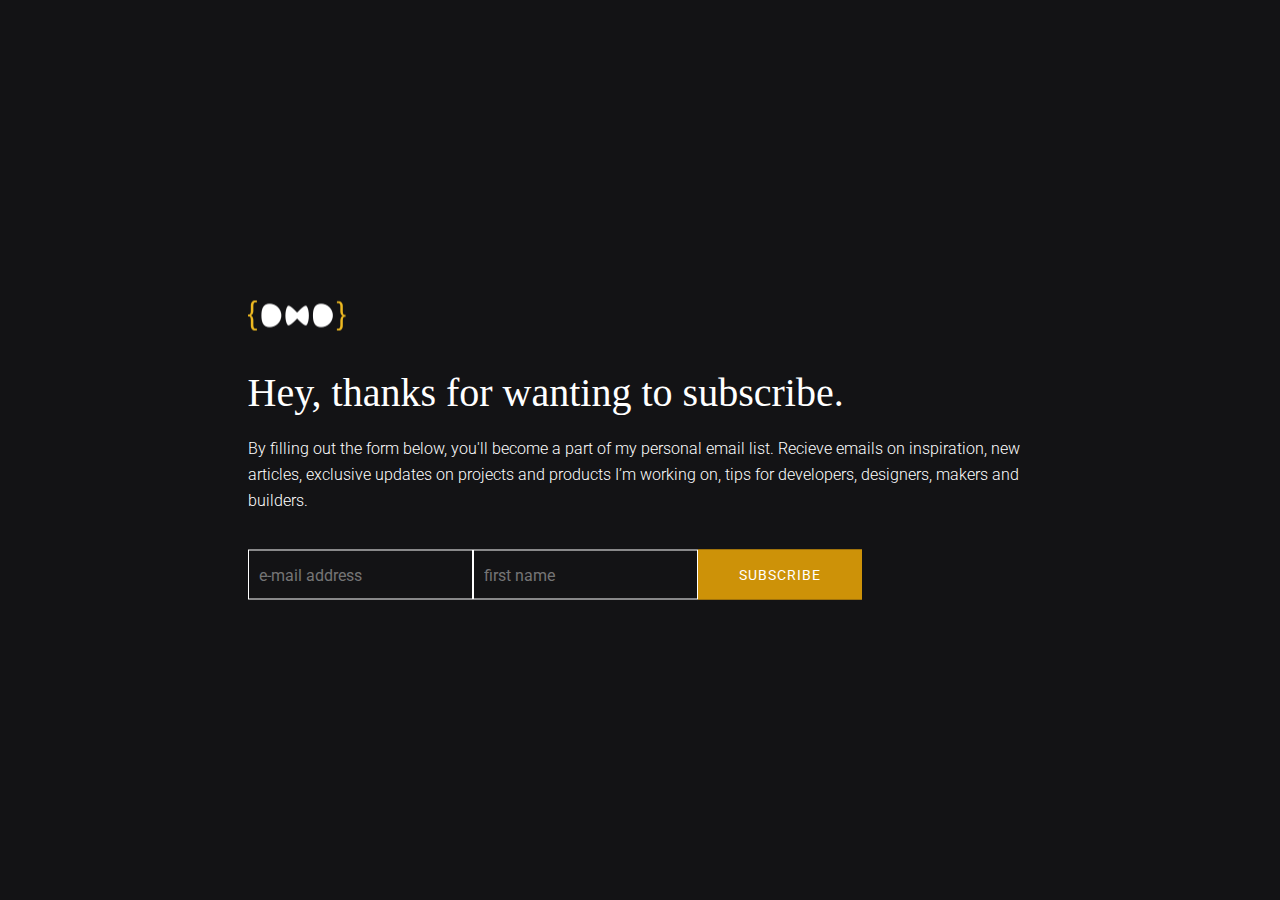
<file: subscribe.html>
<!DOCTYPE html>
<html lang="en-US" prefix="og: http://ogp.me/ns#" xmlns:og="http://opengraphprotocol.org/schema/" xmlns:fb="http://www.facebook.com/2008/fbml" itemscope itemtype="http://schema.org/Article">
    <head>
        <title>Subscribe - Denzil Doyle</title>

        <meta http-equiv="Content-Type" content="text/html; charset=UTF-8"/>  
        <meta http-equiv="X-UA-Compatible" content="IE=edge,chrome=1">

        <link rel="author" href="https://plus.google.com/u/0/+DenzilDoyle/posts"/>
        <meta name="description" content=""/>
        <meta name="keywords" content="Denzil Doyle, Trinidad, TnT, Web, Website, Mobile, CSS, HTML, PHP, Ionic, Angular, Sketch, UI, UX, Design, SASS, Frontend, SEO, Software, App, Application, Developer, wordpress"/>
        <meta name="viewport" content="width=device-width, initial-scale=1.0, maximum-scale=1.0, user-scalable=no, minimal-ui">

        <!-- Chrome, Firefox OS and Opera -->
        <meta name="theme-color" content="#222222">
        <!-- Windows Phone -->
        <meta name="msapplication-navbutton-color" content="#222222">
        <!-- iOS Safari -->
        <meta name="apple-mobile-web-app-status-bar-style" content="#222222">

        <meta name="og:title" content="">
        <meta name="og:image" content="">
        <meta name="og:type" content="website">
        <meta name="og:url" content="">
        <meta name="og:site_name" content="denzildoyle">
        <meta name="og:description" content="">
        <meta name="fb:app_id" content="">

        <!-- CSS Files comes here -->
        <link rel="stylesheet" href="css/styles.css" rel="stylesheet" media="screen">

        <meta name="robots" content="index, follow" />
        <meta name="googlebot" content="index, follow" />  
        <meta name="bingbot" content="index, follow" />
        <meta name="yahoo-verticalcrawler" content="index, follow" />
        <meta name="yahoo! slurp" content="index, follow" />
        <meta name="msnbot" content="index, follow" />
        <meta name="scooter" content="index, follow" />
        <meta name="boitho.com-dc" content="index, follow" />
        <meta name="sohu-search" content="index, follow" />

        <!-- Google Analytics -->
        <script>
            (function(i,s,o,g,r,a,m){i['GoogleAnalyticsObject']=r;i[r]=i[r]||function(){
            (i[r].q=i[r].q||[]).push(arguments)},i[r].l=1*new Date();a=s.createElement(o),
            m=s.getElementsByTagName(o)[0];a.async=1;a.src=g;m.parentNode.insertBefore(a,m)
            })(window,document,'script','https://www.google-analytics.com/analytics.js','ga');

            ga('create', 'UA-38539184-5', 'auto');
            ga('send', 'pageview');
        </script>
        <!-- End Google Analytics -->
    </head>

    <body>
        <div id="subscribe">
            <div class="vertical-center">
                <div class="grid-container">
                    <form class="col-6" action="//denzildoyle.us10.list-manage.com/subscribe/post?u=e0400665d26ade2c30eb26cf7&amp;id=8da2d4f3ab" method="post" id="mc-embedded-subscribe-form" name="mc-embedded-subscribe-form" target="_blank">
                        <a href="http://www.denzildoyle.me/"><img class="logo" src="images/logo.png"></a>
                        <h2>Hey, thanks for wanting to subscribe.</h2>
                        <p>By filling out the form below, you'll become a part of my personal email list. 
                        <!-- Recieve an email from me every other Sunday night just in time to motivated and inspired for Monday.  -->
                        Recieve emails on inspiration, new articles, exclusive updates on projects and products I’m working on, tips for developers, designers, makers and builders.</p>
                        <div class="mc-field-group">
                            <input type="email" value="" placeholder="e-mail address" name="EMAIL" class="required email" id="mce-EMAIL" required>
                        </div>
                        <div class="mc-field-group">
                            <input type="text" value="" placeholder="first name" name="FNAME" class="" id="mce-FNAME"required>
                        </div>
                        <input type="text" name="b_e0400665d26ade2c30eb26cf7_8da2d4f3ab" tabindex="-1" value="" hidden>
                        <input type="submit" value="Subscribe" name="subscribe" id="mc-embedded-subscribe" class="button">
                    </form>
                </div>
            </div>
        </div>
    </body>
</html>
</file>
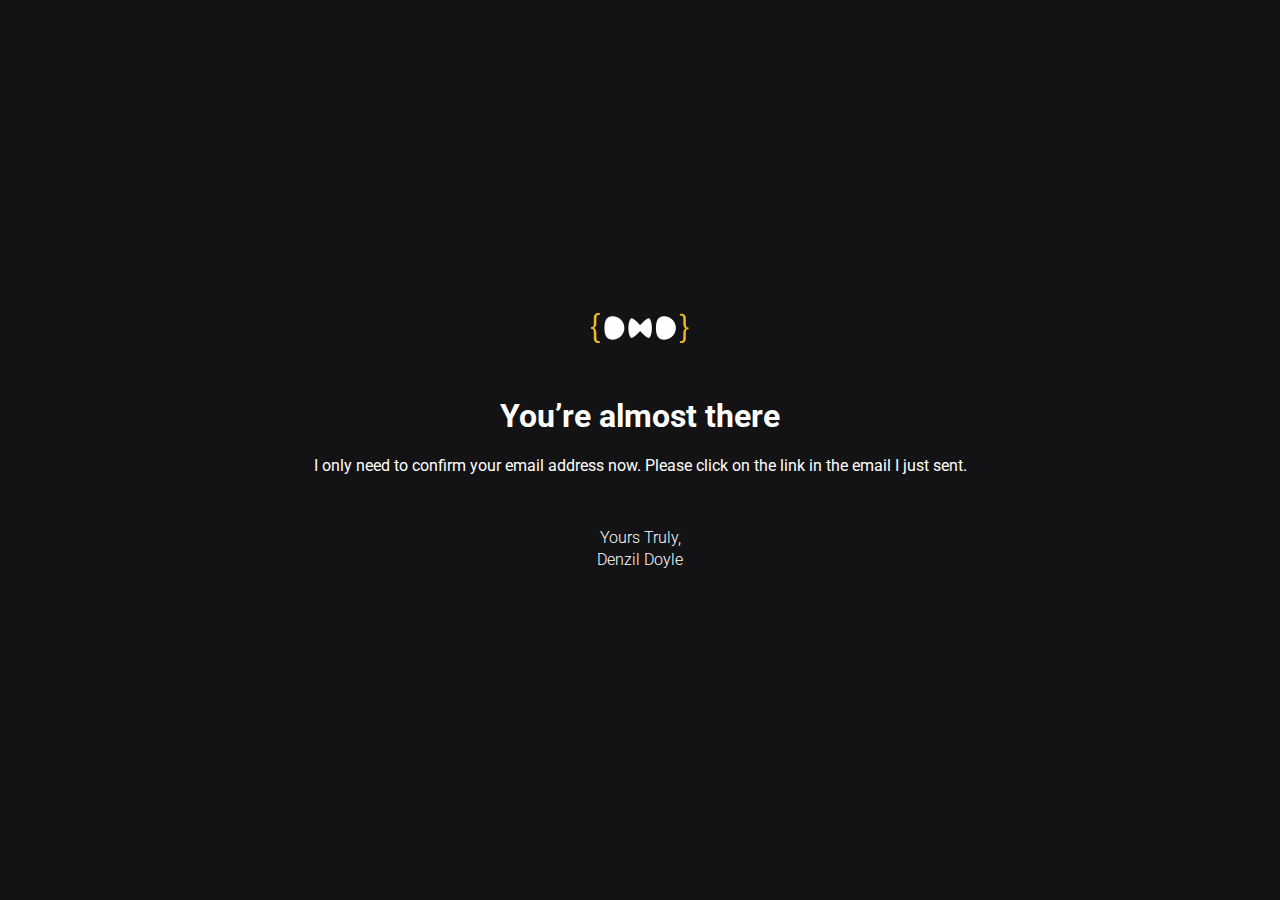
<file: thankyou.html>
<!DOCTYPE html>
<html lang="en-US" prefix="og: http://ogp.me/ns#" xmlns:og="http://opengraphprotocol.org/schema/" xmlns:fb="http://www.facebook.com/2008/fbml" itemscope itemtype="http://schema.org/Article">
    <head>
        <title>Thank You - Denzil Doyle</title>

        <meta http-equiv="Content-Type" content="text/html; charset=UTF-8"/>  
        <meta http-equiv="X-UA-Compatible" content="IE=edge,chrome=1">

        <link rel="author" href="https://plus.google.com/u/0/+DenzilDoyle/posts"/>
        <meta name="description" content="Honest Frontend Developer and UI Designer"/>
        <meta name="keywords" content="Denzil Doyle, Trinidad, TnT, Web, Website, Mobile, CSS, HTML, PHP, Ionic, Angular, Sketch, UI, UX, Design, SASS, Frontend, SEO, Software, App, Application, Developer, wordpress"/>
        <meta name="viewport" content="width=device-width, initial-scale=1.0, maximum-scale=1.0, user-scalable=no, minimal-ui">

        <!-- Chrome, Firefox OS and Opera -->
        <meta name="theme-color" content="#222222">
        <!-- Windows Phone -->
        <meta name="msapplication-navbutton-color" content="#222222">
        <!-- iOS Safari -->
        <meta name="apple-mobile-web-app-status-bar-style" content="#222222">

        <meta name="og:title" content="">
        <meta name="og:image" content="">
        <meta name="og:type" content="website">
        <meta name="og:url" content="">
        <meta name="og:site_name" content="denzildoyle">
        <meta name="og:description" content="">
        <meta name="fb:app_id" content="">

        <!-- CSS Files comes here -->
        <link rel="stylesheet" href="css/styles.css" rel="stylesheet" media="screen">

        <meta name="robots" content="index, follow" />
        <meta name="googlebot" content="index, follow" />  
        <meta name="bingbot" content="index, follow" />
        <meta name="yahoo-verticalcrawler" content="index, follow" />
        <meta name="yahoo! slurp" content="index, follow" />
        <meta name="msnbot" content="index, follow" />
        <meta name="scooter" content="index, follow" />
        <meta name="boitho.com-dc" content="index, follow" />
        <meta name="sohu-search" content="index, follow" />

        <!-- Google Analytics -->
        <script>
        </script>
        <!-- End Google Analytics -->
    </head>

    <body>
        <div id="thankyou">
            <div class="vertical-center">
                <div class="grid-container">
                    <a href="http://www.denzildoyle.me/"><img class="logo" src="images/logo.png"></a>
                    <h1>You’re almost there</h1>
                    <p>I only need to confirm your email address now. Please click on the link in the email I just sent.</p>
                    <p class="sig">Yours Truly, <br>Denzil Doyle</p>
                </div>    
            </div>
        </div>
    </body>
</html>
</file>
<file: css/styles.css>
﻿@import"https://fonts.googleapis.com/css2?family=DM+Serif+Display:ital@0;1&display=swap";@import"https://fonts.googleapis.com/css?family=Roboto:100,100i,300,300i,400,400i,500,500i,700,700i,900,900i";@import"https://fonts.googleapis.com/css?family=Open+Sans:800";/*!
 *  Font Awesome 4.7.0 by @davegandy - http://fontawesome.io - @fontawesome
 *  License - http://fontawesome.io/license (Font: SIL OFL 1.1, CSS: MIT License)
 */@font-face{font-family:"FontAwesome";src:url("../fonts/fontawesome-webfont.eot?v=4.7.0");src:url("../fonts/fontawesome-webfont.eot?#iefix&v=4.7.0") format("embedded-opentype"),url("../fonts/fontawesome-webfont.woff2?v=4.7.0") format("woff2"),url("../fonts/fontawesome-webfont.woff?v=4.7.0") format("woff"),url("../fonts/fontawesome-webfont.ttf?v=4.7.0") format("truetype"),url("../fonts/fontawesome-webfont.svg?v=4.7.0#fontawesomeregular") format("svg");font-weight:normal;font-style:normal}.fa{display:inline-block;font:normal normal normal 14px/1 FontAwesome;font-size:inherit;text-rendering:auto;-webkit-font-smoothing:antialiased;-moz-osx-font-smoothing:grayscale}.fa-lg{font-size:cal(4em/3);line-height:cal(3em/4);vertical-align:-15%}.fa-2x{font-size:2em}.fa-3x{font-size:3em}.fa-4x{font-size:4em}.fa-5x{font-size:5em}.fa-fw{width:cal(18em/14);text-align:center}.fa-ul{padding-left:0;margin-left:cal(30em/14);list-style-type:none}.fa-ul>li{position:relative}.fa-li{position:absolute;left:-cal(30em/14);width:cal(30em/14);top:cal(2em/14);text-align:center}.fa-li.fa-lg{left:-cal(30em/14)cal(4em/14)}.fa-border{padding:.2em .25em .15em;border:solid .08em #eee;border-radius:.1em}.fa-pull-left{float:left}.fa-pull-right{float:right}.fa.fa-pull-left{margin-right:.3em}.fa.fa-pull-right{margin-left:.3em}.pull-right{float:right}.pull-left{float:left}.fa.pull-left{margin-right:.3em}.fa.pull-right{margin-left:.3em}.fa-spin{-webkit-animation:fa-spin 2s infinite linear;animation:fa-spin 2s infinite linear}.fa-pulse{-webkit-animation:fa-spin 1s infinite steps(8);animation:fa-spin 1s infinite steps(8)}@-webkit-keyframes fa-spin{0%{-webkit-transform:rotate(0deg);transform:rotate(0deg)}100%{-webkit-transform:rotate(359deg);transform:rotate(359deg)}}@keyframes fa-spin{0%{-webkit-transform:rotate(0deg);transform:rotate(0deg)}100%{-webkit-transform:rotate(359deg);transform:rotate(359deg)}}.fa-rotate-90{-ms-filter:"progid:DXImageTransform.Microsoft.BasicImage(rotation=1)";-webkit-transform:rotate(90deg);-ms-transform:rotate(90deg);transform:rotate(90deg)}.fa-rotate-180{-ms-filter:"progid:DXImageTransform.Microsoft.BasicImage(rotation=2)";-webkit-transform:rotate(180deg);-ms-transform:rotate(180deg);transform:rotate(180deg)}.fa-rotate-270{-ms-filter:"progid:DXImageTransform.Microsoft.BasicImage(rotation=3)";-webkit-transform:rotate(270deg);-ms-transform:rotate(270deg);transform:rotate(270deg)}.fa-flip-horizontal{-ms-filter:"progid:DXImageTransform.Microsoft.BasicImage(rotation=0, mirror=1)";-webkit-transform:scale(-1, 1);-ms-transform:scale(-1, 1);transform:scale(-1, 1)}.fa-flip-vertical{-ms-filter:"progid:DXImageTransform.Microsoft.BasicImage(rotation=2, mirror=1)";-webkit-transform:scale(1, -1);-ms-transform:scale(1, -1);transform:scale(1, -1)}:root .fa-rotate-90,:root .fa-rotate-180,:root .fa-rotate-270,:root .fa-flip-horizontal,:root .fa-flip-vertical{filter:none}.fa-stack{position:relative;display:inline-block;width:2em;height:2em;line-height:2em;vertical-align:middle}.fa-stack-1x,.fa-stack-2x{position:absolute;left:0;width:100%;text-align:center}.fa-stack-1x{line-height:inherit}.fa-stack-2x{font-size:2em}.fa-inverse{color:#fff}.fa-glass:before{content:""}.fa-music:before{content:""}.fa-search:before{content:""}.fa-envelope-o:before{content:""}.fa-heart:before{content:""}.fa-star:before{content:""}.fa-star-o:before{content:""}.fa-user:before{content:""}.fa-film:before{content:""}.fa-th-large:before{content:""}.fa-th:before{content:""}.fa-th-list:before{content:""}.fa-check:before{content:""}.fa-remove:before,.fa-close:before,.fa-times:before{content:""}.fa-search-plus:before{content:""}.fa-search-minus:before{content:""}.fa-power-off:before{content:""}.fa-signal:before{content:""}.fa-gear:before,.fa-cog:before{content:""}.fa-trash-o:before{content:""}.fa-home:before{content:""}.fa-file-o:before{content:""}.fa-clock-o:before{content:""}.fa-road:before{content:""}.fa-download:before{content:""}.fa-arrow-circle-o-down:before{content:""}.fa-arrow-circle-o-up:before{content:""}.fa-inbox:before{content:""}.fa-play-circle-o:before{content:""}.fa-rotate-right:before,.fa-repeat:before{content:""}.fa-refresh:before{content:""}.fa-list-alt:before{content:""}.fa-lock:before{content:""}.fa-flag:before{content:""}.fa-headphones:before{content:""}.fa-volume-off:before{content:""}.fa-volume-down:before{content:""}.fa-volume-up:before{content:""}.fa-qrcode:before{content:""}.fa-barcode:before{content:""}.fa-tag:before{content:""}.fa-tags:before{content:""}.fa-book:before{content:""}.fa-bookmark:before{content:""}.fa-print:before{content:""}.fa-camera:before{content:""}.fa-font:before{content:""}.fa-bold:before{content:""}.fa-italic:before{content:""}.fa-text-height:before{content:""}.fa-text-width:before{content:""}.fa-align-left:before{content:""}.fa-align-center:before{content:""}.fa-align-right:before{content:""}.fa-align-justify:before{content:""}.fa-list:before{content:""}.fa-dedent:before,.fa-outdent:before{content:""}.fa-indent:before{content:""}.fa-video-camera:before{content:""}.fa-photo:before,.fa-image:before,.fa-picture-o:before{content:""}.fa-pencil:before{content:""}.fa-map-marker:before{content:""}.fa-adjust:before{content:""}.fa-tint:before{content:""}.fa-edit:before,.fa-pencil-square-o:before{content:""}.fa-share-square-o:before{content:""}.fa-check-square-o:before{content:""}.fa-arrows:before{content:""}.fa-step-backward:before{content:""}.fa-fast-backward:before{content:""}.fa-backward:before{content:""}.fa-play:before{content:""}.fa-pause:before{content:""}.fa-stop:before{content:""}.fa-forward:before{content:""}.fa-fast-forward:before{content:""}.fa-step-forward:before{content:""}.fa-eject:before{content:""}.fa-chevron-left:before{content:""}.fa-chevron-right:before{content:""}.fa-plus-circle:before{content:""}.fa-minus-circle:before{content:""}.fa-times-circle:before{content:""}.fa-check-circle:before{content:""}.fa-question-circle:before{content:""}.fa-info-circle:before{content:""}.fa-crosshairs:before{content:""}.fa-times-circle-o:before{content:""}.fa-check-circle-o:before{content:""}.fa-ban:before{content:""}.fa-arrow-left:before{content:""}.fa-arrow-right:before{content:""}.fa-arrow-up:before{content:""}.fa-arrow-down:before{content:""}.fa-mail-forward:before,.fa-share:before{content:""}.fa-expand:before{content:""}.fa-compress:before{content:""}.fa-plus:before{content:""}.fa-minus:before{content:""}.fa-asterisk:before{content:""}.fa-exclamation-circle:before{content:""}.fa-gift:before{content:""}.fa-leaf:before{content:""}.fa-fire:before{content:""}.fa-eye:before{content:""}.fa-eye-slash:before{content:""}.fa-warning:before,.fa-exclamation-triangle:before{content:""}.fa-plane:before{content:""}.fa-calendar:before{content:""}.fa-random:before{content:""}.fa-comment:before{content:""}.fa-magnet:before{content:""}.fa-chevron-up:before{content:""}.fa-chevron-down:before{content:""}.fa-retweet:before{content:""}.fa-shopping-cart:before{content:""}.fa-folder:before{content:""}.fa-folder-open:before{content:""}.fa-arrows-v:before{content:""}.fa-arrows-h:before{content:""}.fa-bar-chart-o:before,.fa-bar-chart:before{content:""}.fa-twitter-square:before{content:""}.fa-facebook-square:before{content:""}.fa-camera-retro:before{content:""}.fa-key:before{content:""}.fa-gears:before,.fa-cogs:before{content:""}.fa-comments:before{content:""}.fa-thumbs-o-up:before{content:""}.fa-thumbs-o-down:before{content:""}.fa-star-half:before{content:""}.fa-heart-o:before{content:""}.fa-sign-out:before{content:""}.fa-linkedin-square:before{content:""}.fa-thumb-tack:before{content:""}.fa-external-link:before{content:""}.fa-sign-in:before{content:""}.fa-trophy:before{content:""}.fa-github-square:before{content:""}.fa-upload:before{content:""}.fa-lemon-o:before{content:""}.fa-phone:before{content:""}.fa-square-o:before{content:""}.fa-bookmark-o:before{content:""}.fa-phone-square:before{content:""}.fa-twitter:before{content:""}.fa-facebook-f:before,.fa-facebook:before{content:""}.fa-github:before{content:""}.fa-unlock:before{content:""}.fa-credit-card:before{content:""}.fa-feed:before,.fa-rss:before{content:""}.fa-hdd-o:before{content:""}.fa-bullhorn:before{content:""}.fa-bell:before{content:""}.fa-certificate:before{content:""}.fa-hand-o-right:before{content:""}.fa-hand-o-left:before{content:""}.fa-hand-o-up:before{content:""}.fa-hand-o-down:before{content:""}.fa-arrow-circle-left:before{content:""}.fa-arrow-circle-right:before{content:""}.fa-arrow-circle-up:before{content:""}.fa-arrow-circle-down:before{content:""}.fa-globe:before{content:""}.fa-wrench:before{content:""}.fa-tasks:before{content:""}.fa-filter:before{content:""}.fa-briefcase:before{content:""}.fa-arrows-alt:before{content:""}.fa-group:before,.fa-users:before{content:""}.fa-chain:before,.fa-link:before{content:""}.fa-cloud:before{content:""}.fa-flask:before{content:""}.fa-cut:before,.fa-scissors:before{content:""}.fa-copy:before,.fa-files-o:before{content:""}.fa-paperclip:before{content:""}.fa-save:before,.fa-floppy-o:before{content:""}.fa-square:before{content:""}.fa-navicon:before,.fa-reorder:before,.fa-bars:before{content:""}.fa-list-ul:before{content:""}.fa-list-ol:before{content:""}.fa-strikethrough:before{content:""}.fa-underline:before{content:""}.fa-table:before{content:""}.fa-magic:before{content:""}.fa-truck:before{content:""}.fa-pinterest:before{content:""}.fa-pinterest-square:before{content:""}.fa-google-plus-square:before{content:""}.fa-google-plus:before{content:""}.fa-money:before{content:""}.fa-caret-down:before{content:""}.fa-caret-up:before{content:""}.fa-caret-left:before{content:""}.fa-caret-right:before{content:""}.fa-columns:before{content:""}.fa-unsorted:before,.fa-sort:before{content:""}.fa-sort-down:before,.fa-sort-desc:before{content:""}.fa-sort-up:before,.fa-sort-asc:before{content:""}.fa-envelope:before{content:""}.fa-linkedin:before{content:""}.fa-rotate-left:before,.fa-undo:before{content:""}.fa-legal:before,.fa-gavel:before{content:""}.fa-dashboard:before,.fa-tachometer:before{content:""}.fa-comment-o:before{content:""}.fa-comments-o:before{content:""}.fa-flash:before,.fa-bolt:before{content:""}.fa-sitemap:before{content:""}.fa-umbrella:before{content:""}.fa-paste:before,.fa-clipboard:before{content:""}.fa-lightbulb-o:before{content:""}.fa-exchange:before{content:""}.fa-cloud-download:before{content:""}.fa-cloud-upload:before{content:""}.fa-user-md:before{content:""}.fa-stethoscope:before{content:""}.fa-suitcase:before{content:""}.fa-bell-o:before{content:""}.fa-coffee:before{content:""}.fa-cutlery:before{content:""}.fa-file-text-o:before{content:""}.fa-building-o:before{content:""}.fa-hospital-o:before{content:""}.fa-ambulance:before{content:""}.fa-medkit:before{content:""}.fa-fighter-jet:before{content:""}.fa-beer:before{content:""}.fa-h-square:before{content:""}.fa-plus-square:before{content:""}.fa-angle-double-left:before{content:""}.fa-angle-double-right:before{content:""}.fa-angle-double-up:before{content:""}.fa-angle-double-down:before{content:""}.fa-angle-left:before{content:""}.fa-angle-right:before{content:""}.fa-angle-up:before{content:""}.fa-angle-down:before{content:""}.fa-desktop:before{content:""}.fa-laptop:before{content:""}.fa-tablet:before{content:""}.fa-mobile-phone:before,.fa-mobile:before{content:""}.fa-circle-o:before{content:""}.fa-quote-left:before{content:""}.fa-quote-right:before{content:""}.fa-spinner:before{content:""}.fa-circle:before{content:""}.fa-mail-reply:before,.fa-reply:before{content:""}.fa-github-alt:before{content:""}.fa-folder-o:before{content:""}.fa-folder-open-o:before{content:""}.fa-smile-o:before{content:""}.fa-frown-o:before{content:""}.fa-meh-o:before{content:""}.fa-gamepad:before{content:""}.fa-keyboard-o:before{content:""}.fa-flag-o:before{content:""}.fa-flag-checkered:before{content:""}.fa-terminal:before{content:""}.fa-code:before{content:""}.fa-mail-reply-all:before,.fa-reply-all:before{content:""}.fa-star-half-empty:before,.fa-star-half-full:before,.fa-star-half-o:before{content:""}.fa-location-arrow:before{content:""}.fa-crop:before{content:""}.fa-code-fork:before{content:""}.fa-unlink:before,.fa-chain-broken:before{content:""}.fa-question:before{content:""}.fa-info:before{content:""}.fa-exclamation:before{content:""}.fa-superscript:before{content:""}.fa-subscript:before{content:""}.fa-eraser:before{content:""}.fa-puzzle-piece:before{content:""}.fa-microphone:before{content:""}.fa-microphone-slash:before{content:""}.fa-shield:before{content:""}.fa-calendar-o:before{content:""}.fa-fire-extinguisher:before{content:""}.fa-rocket:before{content:""}.fa-maxcdn:before{content:""}.fa-chevron-circle-left:before{content:""}.fa-chevron-circle-right:before{content:""}.fa-chevron-circle-up:before{content:""}.fa-chevron-circle-down:before{content:""}.fa-html5:before{content:""}.fa-css3:before{content:""}.fa-anchor:before{content:""}.fa-unlock-alt:before{content:""}.fa-bullseye:before{content:""}.fa-ellipsis-h:before{content:""}.fa-ellipsis-v:before{content:""}.fa-rss-square:before{content:""}.fa-play-circle:before{content:""}.fa-ticket:before{content:""}.fa-minus-square:before{content:""}.fa-minus-square-o:before{content:""}.fa-level-up:before{content:""}.fa-level-down:before{content:""}.fa-check-square:before{content:""}.fa-pencil-square:before{content:""}.fa-external-link-square:before{content:""}.fa-share-square:before{content:""}.fa-compass:before{content:""}.fa-toggle-down:before,.fa-caret-square-o-down:before{content:""}.fa-toggle-up:before,.fa-caret-square-o-up:before{content:""}.fa-toggle-right:before,.fa-caret-square-o-right:before{content:""}.fa-euro:before,.fa-eur:before{content:""}.fa-gbp:before{content:""}.fa-dollar:before,.fa-usd:before{content:""}.fa-rupee:before,.fa-inr:before{content:""}.fa-cny:before,.fa-rmb:before,.fa-yen:before,.fa-jpy:before{content:""}.fa-ruble:before,.fa-rouble:before,.fa-rub:before{content:""}.fa-won:before,.fa-krw:before{content:""}.fa-bitcoin:before,.fa-btc:before{content:""}.fa-file:before{content:""}.fa-file-text:before{content:""}.fa-sort-alpha-asc:before{content:""}.fa-sort-alpha-desc:before{content:""}.fa-sort-amount-asc:before{content:""}.fa-sort-amount-desc:before{content:""}.fa-sort-numeric-asc:before{content:""}.fa-sort-numeric-desc:before{content:""}.fa-thumbs-up:before{content:""}.fa-thumbs-down:before{content:""}.fa-youtube-square:before{content:""}.fa-youtube:before{content:""}.fa-xing:before{content:""}.fa-xing-square:before{content:""}.fa-youtube-play:before{content:""}.fa-dropbox:before{content:""}.fa-stack-overflow:before{content:""}.fa-instagram:before{content:""}.fa-flickr:before{content:""}.fa-adn:before{content:""}.fa-bitbucket:before{content:""}.fa-bitbucket-square:before{content:""}.fa-tumblr:before{content:""}.fa-tumblr-square:before{content:""}.fa-long-arrow-down:before{content:""}.fa-long-arrow-up:before{content:""}.fa-long-arrow-left:before{content:""}.fa-long-arrow-right:before{content:""}.fa-apple:before{content:""}.fa-windows:before{content:""}.fa-android:before{content:""}.fa-linux:before{content:""}.fa-dribbble:before{content:""}.fa-skype:before{content:""}.fa-foursquare:before{content:""}.fa-trello:before{content:""}.fa-female:before{content:""}.fa-male:before{content:""}.fa-gittip:before,.fa-gratipay:before{content:""}.fa-sun-o:before{content:""}.fa-moon-o:before{content:""}.fa-archive:before{content:""}.fa-bug:before{content:""}.fa-vk:before{content:""}.fa-weibo:before{content:""}.fa-renren:before{content:""}.fa-pagelines:before{content:""}.fa-stack-exchange:before{content:""}.fa-arrow-circle-o-right:before{content:""}.fa-arrow-circle-o-left:before{content:""}.fa-toggle-left:before,.fa-caret-square-o-left:before{content:""}.fa-dot-circle-o:before{content:""}.fa-wheelchair:before{content:""}.fa-vimeo-square:before{content:""}.fa-turkish-lira:before,.fa-try:before{content:""}.fa-plus-square-o:before{content:""}.fa-space-shuttle:before{content:""}.fa-slack:before{content:""}.fa-envelope-square:before{content:""}.fa-wordpress:before{content:""}.fa-openid:before{content:""}.fa-institution:before,.fa-bank:before,.fa-university:before{content:""}.fa-mortar-board:before,.fa-graduation-cap:before{content:""}.fa-yahoo:before{content:""}.fa-google:before{content:""}.fa-reddit:before{content:""}.fa-reddit-square:before{content:""}.fa-stumbleupon-circle:before{content:""}.fa-stumbleupon:before{content:""}.fa-delicious:before{content:""}.fa-digg:before{content:""}.fa-pied-piper-pp:before{content:""}.fa-pied-piper-alt:before{content:""}.fa-drupal:before{content:""}.fa-joomla:before{content:""}.fa-language:before{content:""}.fa-fax:before{content:""}.fa-building:before{content:""}.fa-child:before{content:""}.fa-paw:before{content:""}.fa-spoon:before{content:""}.fa-cube:before{content:""}.fa-cubes:before{content:""}.fa-behance:before{content:""}.fa-behance-square:before{content:""}.fa-steam:before{content:""}.fa-steam-square:before{content:""}.fa-recycle:before{content:""}.fa-automobile:before,.fa-car:before{content:""}.fa-cab:before,.fa-taxi:before{content:""}.fa-tree:before{content:""}.fa-spotify:before{content:""}.fa-deviantart:before{content:""}.fa-soundcloud:before{content:""}.fa-database:before{content:""}.fa-file-pdf-o:before{content:""}.fa-file-word-o:before{content:""}.fa-file-excel-o:before{content:""}.fa-file-powerpoint-o:before{content:""}.fa-file-photo-o:before,.fa-file-picture-o:before,.fa-file-image-o:before{content:""}.fa-file-zip-o:before,.fa-file-archive-o:before{content:""}.fa-file-sound-o:before,.fa-file-audio-o:before{content:""}.fa-file-movie-o:before,.fa-file-video-o:before{content:""}.fa-file-code-o:before{content:""}.fa-vine:before{content:""}.fa-codepen:before{content:""}.fa-jsfiddle:before{content:""}.fa-life-bouy:before,.fa-life-buoy:before,.fa-life-saver:before,.fa-support:before,.fa-life-ring:before{content:""}.fa-circle-o-notch:before{content:""}.fa-ra:before,.fa-resistance:before,.fa-rebel:before{content:""}.fa-ge:before,.fa-empire:before{content:""}.fa-git-square:before{content:""}.fa-git:before{content:""}.fa-y-combinator-square:before,.fa-yc-square:before,.fa-hacker-news:before{content:""}.fa-tencent-weibo:before{content:""}.fa-qq:before{content:""}.fa-wechat:before,.fa-weixin:before{content:""}.fa-send:before,.fa-paper-plane:before{content:""}.fa-send-o:before,.fa-paper-plane-o:before{content:""}.fa-history:before{content:""}.fa-circle-thin:before{content:""}.fa-header:before{content:""}.fa-paragraph:before{content:""}.fa-sliders:before{content:""}.fa-share-alt:before{content:""}.fa-share-alt-square:before{content:""}.fa-bomb:before{content:""}.fa-soccer-ball-o:before,.fa-futbol-o:before{content:""}.fa-tty:before{content:""}.fa-binoculars:before{content:""}.fa-plug:before{content:""}.fa-slideshare:before{content:""}.fa-twitch:before{content:""}.fa-yelp:before{content:""}.fa-newspaper-o:before{content:""}.fa-wifi:before{content:""}.fa-calculator:before{content:""}.fa-paypal:before{content:""}.fa-google-wallet:before{content:""}.fa-cc-visa:before{content:""}.fa-cc-mastercard:before{content:""}.fa-cc-discover:before{content:""}.fa-cc-amex:before{content:""}.fa-cc-paypal:before{content:""}.fa-cc-stripe:before{content:""}.fa-bell-slash:before{content:""}.fa-bell-slash-o:before{content:""}.fa-trash:before{content:""}.fa-copyright:before{content:""}.fa-at:before{content:""}.fa-eyedropper:before{content:""}.fa-paint-brush:before{content:""}.fa-birthday-cake:before{content:""}.fa-area-chart:before{content:""}.fa-pie-chart:before{content:""}.fa-line-chart:before{content:""}.fa-lastfm:before{content:""}.fa-lastfm-square:before{content:""}.fa-toggle-off:before{content:""}.fa-toggle-on:before{content:""}.fa-bicycle:before{content:""}.fa-bus:before{content:""}.fa-ioxhost:before{content:""}.fa-angellist:before{content:""}.fa-cc:before{content:""}.fa-shekel:before,.fa-sheqel:before,.fa-ils:before{content:""}.fa-meanpath:before{content:""}.fa-buysellads:before{content:""}.fa-connectdevelop:before{content:""}.fa-dashcube:before{content:""}.fa-forumbee:before{content:""}.fa-leanpub:before{content:""}.fa-sellsy:before{content:""}.fa-shirtsinbulk:before{content:""}.fa-simplybuilt:before{content:""}.fa-skyatlas:before{content:""}.fa-cart-plus:before{content:""}.fa-cart-arrow-down:before{content:""}.fa-diamond:before{content:""}.fa-ship:before{content:""}.fa-user-secret:before{content:""}.fa-motorcycle:before{content:""}.fa-street-view:before{content:""}.fa-heartbeat:before{content:""}.fa-venus:before{content:""}.fa-mars:before{content:""}.fa-mercury:before{content:""}.fa-intersex:before,.fa-transgender:before{content:""}.fa-transgender-alt:before{content:""}.fa-venus-double:before{content:""}.fa-mars-double:before{content:""}.fa-venus-mars:before{content:""}.fa-mars-stroke:before{content:""}.fa-mars-stroke-v:before{content:""}.fa-mars-stroke-h:before{content:""}.fa-neuter:before{content:""}.fa-genderless:before{content:""}.fa-facebook-official:before{content:""}.fa-pinterest-p:before{content:""}.fa-whatsapp:before{content:""}.fa-server:before{content:""}.fa-user-plus:before{content:""}.fa-user-times:before{content:""}.fa-hotel:before,.fa-bed:before{content:""}.fa-viacoin:before{content:""}.fa-train:before{content:""}.fa-subway:before{content:""}.fa-medium:before{content:""}.fa-yc:before,.fa-y-combinator:before{content:""}.fa-optin-monster:before{content:""}.fa-opencart:before{content:""}.fa-expeditedssl:before{content:""}.fa-battery-4:before,.fa-battery:before,.fa-battery-full:before{content:""}.fa-battery-3:before,.fa-battery-three-quarters:before{content:""}.fa-battery-2:before,.fa-battery-half:before{content:""}.fa-battery-1:before,.fa-battery-quarter:before{content:""}.fa-battery-0:before,.fa-battery-empty:before{content:""}.fa-mouse-pointer:before{content:""}.fa-i-cursor:before{content:""}.fa-object-group:before{content:""}.fa-object-ungroup:before{content:""}.fa-sticky-note:before{content:""}.fa-sticky-note-o:before{content:""}.fa-cc-jcb:before{content:""}.fa-cc-diners-club:before{content:""}.fa-clone:before{content:""}.fa-balance-scale:before{content:""}.fa-hourglass-o:before{content:""}.fa-hourglass-1:before,.fa-hourglass-start:before{content:""}.fa-hourglass-2:before,.fa-hourglass-half:before{content:""}.fa-hourglass-3:before,.fa-hourglass-end:before{content:""}.fa-hourglass:before{content:""}.fa-hand-grab-o:before,.fa-hand-rock-o:before{content:""}.fa-hand-stop-o:before,.fa-hand-paper-o:before{content:""}.fa-hand-scissors-o:before{content:""}.fa-hand-lizard-o:before{content:""}.fa-hand-spock-o:before{content:""}.fa-hand-pointer-o:before{content:""}.fa-hand-peace-o:before{content:""}.fa-trademark:before{content:""}.fa-registered:before{content:""}.fa-creative-commons:before{content:""}.fa-gg:before{content:""}.fa-gg-circle:before{content:""}.fa-tripadvisor:before{content:""}.fa-odnoklassniki:before{content:""}.fa-odnoklassniki-square:before{content:""}.fa-get-pocket:before{content:""}.fa-wikipedia-w:before{content:""}.fa-safari:before{content:""}.fa-chrome:before{content:""}.fa-firefox:before{content:""}.fa-opera:before{content:""}.fa-internet-explorer:before{content:""}.fa-tv:before,.fa-television:before{content:""}.fa-contao:before{content:""}.fa-500px:before{content:""}.fa-amazon:before{content:""}.fa-calendar-plus-o:before{content:""}.fa-calendar-minus-o:before{content:""}.fa-calendar-times-o:before{content:""}.fa-calendar-check-o:before{content:""}.fa-industry:before{content:""}.fa-map-pin:before{content:""}.fa-map-signs:before{content:""}.fa-map-o:before{content:""}.fa-map:before{content:""}.fa-commenting:before{content:""}.fa-commenting-o:before{content:""}.fa-houzz:before{content:""}.fa-vimeo:before{content:""}.fa-black-tie:before{content:""}.fa-fonticons:before{content:""}.fa-reddit-alien:before{content:""}.fa-edge:before{content:""}.fa-credit-card-alt:before{content:""}.fa-codiepie:before{content:""}.fa-modx:before{content:""}.fa-fort-awesome:before{content:""}.fa-usb:before{content:""}.fa-product-hunt:before{content:""}.fa-mixcloud:before{content:""}.fa-scribd:before{content:""}.fa-pause-circle:before{content:""}.fa-pause-circle-o:before{content:""}.fa-stop-circle:before{content:""}.fa-stop-circle-o:before{content:""}.fa-shopping-bag:before{content:""}.fa-shopping-basket:before{content:""}.fa-hashtag:before{content:""}.fa-bluetooth:before{content:""}.fa-bluetooth-b:before{content:""}.fa-percent:before{content:""}.fa-gitlab:before{content:""}.fa-wpbeginner:before{content:""}.fa-wpforms:before{content:""}.fa-envira:before{content:""}.fa-universal-access:before{content:""}.fa-wheelchair-alt:before{content:""}.fa-question-circle-o:before{content:""}.fa-blind:before{content:""}.fa-audio-description:before{content:""}.fa-volume-control-phone:before{content:""}.fa-braille:before{content:""}.fa-assistive-listening-systems:before{content:""}.fa-asl-interpreting:before,.fa-american-sign-language-interpreting:before{content:""}.fa-deafness:before,.fa-hard-of-hearing:before,.fa-deaf:before{content:""}.fa-glide:before{content:""}.fa-glide-g:before{content:""}.fa-signing:before,.fa-sign-language:before{content:""}.fa-low-vision:before{content:""}.fa-viadeo:before{content:""}.fa-viadeo-square:before{content:""}.fa-snapchat:before{content:""}.fa-snapchat-ghost:before{content:""}.fa-snapchat-square:before{content:""}.fa-pied-piper:before{content:""}.fa-first-order:before{content:""}.fa-yoast:before{content:""}.fa-themeisle:before{content:""}.fa-google-plus-circle:before,.fa-google-plus-official:before{content:""}.fa-fa:before,.fa-font-awesome:before{content:""}.fa-handshake-o:before{content:""}.fa-envelope-open:before{content:""}.fa-envelope-open-o:before{content:""}.fa-linode:before{content:""}.fa-address-book:before{content:""}.fa-address-book-o:before{content:""}.fa-vcard:before,.fa-address-card:before{content:""}.fa-vcard-o:before,.fa-address-card-o:before{content:""}.fa-user-circle:before{content:""}.fa-user-circle-o:before{content:""}.fa-user-o:before{content:""}.fa-id-badge:before{content:""}.fa-drivers-license:before,.fa-id-card:before{content:""}.fa-drivers-license-o:before,.fa-id-card-o:before{content:""}.fa-quora:before{content:""}.fa-free-code-camp:before{content:""}.fa-telegram:before{content:""}.fa-thermometer-4:before,.fa-thermometer:before,.fa-thermometer-full:before{content:""}.fa-thermometer-3:before,.fa-thermometer-three-quarters:before{content:""}.fa-thermometer-2:before,.fa-thermometer-half:before{content:""}.fa-thermometer-1:before,.fa-thermometer-quarter:before{content:""}.fa-thermometer-0:before,.fa-thermometer-empty:before{content:""}.fa-shower:before{content:""}.fa-bathtub:before,.fa-s15:before,.fa-bath:before{content:""}.fa-podcast:before{content:""}.fa-window-maximize:before{content:""}.fa-window-minimize:before{content:""}.fa-window-restore:before{content:""}.fa-times-rectangle:before,.fa-window-close:before{content:""}.fa-times-rectangle-o:before,.fa-window-close-o:before{content:""}.fa-bandcamp:before{content:""}.fa-grav:before{content:""}.fa-etsy:before{content:""}.fa-imdb:before{content:""}.fa-ravelry:before{content:""}.fa-eercast:before{content:""}.fa-microchip:before{content:""}.fa-snowflake-o:before{content:""}.fa-superpowers:before{content:""}.fa-wpexplorer:before{content:""}.fa-meetup:before{content:""}.sr-only{position:absolute;width:1px;height:1px;padding:0;margin:-1px;overflow:hidden;clip:rect(0, 0, 0, 0);border:0}.sr-only-focusable:active,.sr-only-focusable:focus{position:static;width:auto;height:auto;margin:0;overflow:visible;clip:auto}*{font-family:"Roboto",sans-serif;-webkit-font-smoothing:antialiased;-moz-osx-font-smoothing:grayscale;-webkit-box-sizing:border-box;-moz-box-sizing:border-box;box-sizing:border-box}*:focus{outline:none}::selection{background:#fee7b0}::-moz-selection{background:#fee7b0}.grid-container{width:100%;margin:0 auto;max-width:820px}.row:before,.row:after{content:"";display:table;clear:both}.row{display:block;-webkit-box-sizing:border-box;-moz-box-sizing:border-box;box-sizing:border-box;position:relative}[class*=col-]{display:block;float:left;min-height:1px;width:16.66%;padding-left:17.5px;padding-right:17.5px;-webkit-box-sizing:border-box;-moz-box-sizing:border-box;box-sizing:border-box;position:relative}[class*=col-] .row{margin-left:-17.5px;margin-right:-17.5px}.col-1{width:16.66%}.col-2{width:33.33%}.col-3{width:50%}.col-4{width:66.66%}.col-5{width:83.33%}.col-6{width:100%}.col-offset-1{margin-left:16.66%}.col-offset-2{margin-left:33.33%}.col-offset-3{margin-left:50%}.col-offset-4{margin-left:66.66%}.col-offset-5{margin-left:83.33%}.col-offset-6{margin-left:100%}.col-clear{padding-left:0px;padding-right:0px}.pull-left{float:left}.pull-right{float:right}.text-center{text-align:center}.accent{color:#cd9208}.mobile{display:none}body,html{background-color:#131315;width:100%;height:100%;margin:0;padding:0}section h1{font-family:"DM Serif Display",serif;font-weight:normal;font-style:normal;color:#fff;line-height:65px;font-size:65px;margin:15px 0 0 0}section h2{font-family:"DM Serif Display",serif;font-weight:normal;font-style:normal;color:#fff;line-height:30px;font-size:30px;margin-top:0;text-transform:uppercase}section p{color:#fff;font-family:"Roboto",sans-serif;font-weight:400;font-size:16px;line-height:28px;margin:0}small{color:#fff;font-family:"Roboto",sans-serif;font-weight:400;font-size:10px;line-height:20px;margin:0;display:block}.underline{text-decoration:underline}.bg-img{position:absolute;width:45%;right:0;top:50%;-webkit-transform:translateY(-50%);-ms-transform:translateY(-50%);transform:translateY(-50%)}.logo{height:30px;width:auto}hr.line{width:60px;border:none;border-bottom:1px solid #979797;display:block}.line{width:0;border-bottom:1px solid #979797;display:block;-webkit-transition:cubic-bezier(0.4, 0, 1, 1) 2s;-moz-transition:cubic-bezier(0.4, 0, 1, 1) 2s;-o-transition:cubic-bezier(0.4, 0, 1, 1) 2s;transition:cubic-bezier(0.4, 0, 1, 1) 2s}.animate{width:60px}.link{font-size:14px;font-weight:800;color:#ccc;cursor:pointer;text-transform:uppercase;text-decoration:none;margin-top:20px;display:inline-block}.link:hover,.link:focus{color:#fff;text-decoration:none;cursor:pointer}.link:hover:after,.link:focus:after{color:#fff;margin-left:20px;-webkit-transition:ease-out .5s;-moz-transition:ease-out .5s;-o-transition:ease-out .5s;transition:ease-out .5s}.link:after{color:#ccc;font-family:"FontAwesome";margin-left:8px;content:"";-webkit-transition:ease-out .5s;-moz-transition:ease-out .5s;-o-transition:ease-out .5s;transition:ease-out .5s}.large{font-size:420px;line-height:270px}nav .links{margin:0;padding:0}nav .links li{float:left;margin-right:30px;list-style:none;cursor:pointer;padding-top:4px}nav .links li:last-child{margin-right:0}nav .links li a{font-weight:600;text-transform:uppercase;font-size:11px;letter-spacing:1px;line-height:20px;color:#fff;text-decoration:none}nav .links li a:hover{text-decoration:none}nav .btn.accent{background-color:#cd9208;margin-top:-4px;padding:10px 15px;border-radius:1px}section{margin:150px 0;position:relative}#summary{width:100%;height:100%;margin:0;padding:0;padding-top:50px}#summary .line{margin-bottom:20px;margin-top:10px}.side-title,.side-title-instagram,.side-title-skills,.side-title-education,.side-title-experience,.side-title-bio,.side-title-work{font-family:"Open Sans",sans-serif;font-size:100px;text-transform:uppercase;transform:rotate(-90deg);display:inline-block;color:#202023;position:fixed;margin:0;padding:0;top:50%;margin-top:-30px}.side-title-work{display:none;left:-140px}.side-title-bio{display:none;left:-65px}.side-title-experience{display:none;left:-275px}.side-title-education{display:none;left:-270px}.side-title-skills{display:none;left:-140px}.side-title-instagram{display:none;left:-280px}.vertical-center{position:absolute;top:50%;left:50%;width:100%;transform:translate(-50%, -50%)}.project{margin:200px 0;overflow:auto;width:100%}.other-work-divider{display:none}.other-work h2{font-size:20px;line-height:24px;margin-bottom:10px}.other-work .description-wrap{margin-top:50px}.other-work .row{margin-top:50px}.get-quote{font-family:"Bodoni Std";font-weight:normal;font-style:normal;color:#fff;line-height:65px;font-size:65px;margin:15px 0 0 0;color:#cd9208}#work img{width:100%;height:auto;display:block;margin:0;padding:0;-webkit-filter:grayscale(80%);filter:grayscale(80%);-webkit-transition:all 3s;-moz-transition:all 3s;-o-transition:all 3s;transition:all 3s}#work img:hover{-webkit-filter:grayscale(0);filter:grayscale(0)}#years-experence,#education,#quote,#experience,#skills,#connect{margin:150px 0;display:block;padding:0}#years-experence h1,#education h1,#quote h1,#experience h1,#skills h1,#connect h1{margin-bottom:25px}#skills p{line-height:22px;letter-spacing:.5px;word-spacing:2px}#quote p,#twitter p{font-size:26px;line-height:36px;text-align:center;font-weight:300;padding:20px}#quote .author,#twitter .author{font-weight:bolder;margin-top:15px;display:block}#quote .twitter-icon,#twitter .twitter-icon{display:block;color:#fff;font-size:45px;text-align:center}#quote hr.line,#twitter hr.line{margin:0 auto}#twitter p{padding:20px 50px}.links-social{margin:0;padding:0;display:block;overflow:auto}.links-social li{float:left;margin-right:8px;list-style:none;border-bottom:1px solid #fee7b0;cursor:pointer}.links-social li:last-child{margin-right:0}.links-social li a{text-decoration:none;font-weight:400;text-transform:uppercase;font-size:10px;letter-spacing:1px;color:#fee7b0}.links-social li a:hover{text-decoration:none}.list{margin:0;padding:0;display:block;overflow:auto}.list li{list-style:none;margin-bottom:25px}.list li a{text-decoration:underline;color:#cd9208}.big-list{margin:0;padding:0;display:block;overflow:auto}.big-list li{list-style:none;margin-bottom:10px}.big-list li a{text-decoration:none;color:#fff;font-size:20px;font-weight:600;text-transform:uppercase}.big-list li a:hover{text-decoration:none}#instagram img{width:100%;display:block;margin-bottom:30px;-webkit-filter:grayscale(0);filter:grayscale(0)}#title{-webkit-animation-duration:2s;-moz-animation-duration:2s;-o-animation-duration:2s;animation-duration:2s;-webkit-animation-delay:.1s;-moz-animation-delay:.1s;-o-animation-delay:.1s;animation-delay:.1s}#bio{-webkit-animation-duration:2s;-moz-animation-duration:2s;-o-animation-duration:2s;animation-duration:2s;-webkit-animation-delay:.1s;-moz-animation-delay:.1s;-o-animation-delay:.1s;animation-delay:.1s}#subscribe h2{font-family:"Bodoni Std";font-weight:normal;font-style:normal;color:#fff;font-size:40px;line-height:46px;margin-bottom:0;margin-top:35px;text-transform:none}#subscribe p{color:#fff;font-family:"Roboto",sans-serif;font-weight:300;line-height:26px;margin-top:20px}#subscribe input{float:left;background-color:rgba(0,0,0,0);font-size:16px;padding:20px 10px;margin-top:20px;border:1px solid #fff;color:#fff;height:50px}#subscribe .logo{height:30px;width:auto}#subscribe .button{border:1px solid #cd9208;padding:20px 40px;background-color:#cd9208;line-height:0;vertical-align:middle;color:#fff;text-transform:uppercase;font-size:14px;letter-spacing:1px}#thankyou{text-align:center}#thankyou h1{color:#fff;font-family:"Roboto",sans-serif;margin-top:50px;margin-bottom:0}#thankyou p{color:#fff;font-family:"Roboto",sans-serif;font-size:16px;line-height:22px;margin-top:20px}#thankyou .sig{margin-top:50px;font-weight:300}footer{padding-bottom:100px}footer i{color:#ee394f}footer p,footer small{color:#fff;text-align:center}@media only screen and (max-width: 1050px){.side-title,.side-title-work,.side-title-bio,.side-title-experience,.side-title-education,.side-title-skills,.side-title-instagram{display:none}}@media only screen and (max-width: 970px){.bg-img{display:none}}@media only screen and (max-width: 800px){.col-1{width:100%}.col-2{width:100%}.col-3{width:100%}.col-4{width:100%}.col-5{width:100%}.col-6{width:100%}.col-offset-1{margin-left:0}.col-offset-2{margin-left:0}.col-offset-3{margin-left:0}.col-offset-4{margin-left:0}.col-offset-5{margin-left:0}.col-offset-6{margin-left:0}[class*=col-]{padding-left:25px;padding-right:20px}.mobile{display:block}input{width:100%}#years-experence h1,#education h1,#quote h1,#experience h1,#skills h1,#connect h1{margin-bottom:0}#summary{padding-top:30px}#summary h1{line-height:60px;font-size:45px}hr.line{margin:25px 0 40px 0}.logo{height:25px}ul.links li:first-child{display:none}nav .btn.accent{background-color:#cd9208;margin-top:-4px;padding:8px 15px;border-radius:1px}.large{font-size:300px;line-height:160px}section{margin:80px 0;position:relative}.project{margin:80px 0}.img-wrap{padding:0 30px 40px 30px}.description{padding:0 30px}.description h2{margin-bottom:10px}.get-quote{font-size:16px;line-height:16px;font-family:"Roboto",sans-serif;color:#fff;background-color:#cd9208;display:block;text-align:center;padding:20px 0;border-radius:1px;margin-top:100px}.other-work-divider{display:block;text-align:center;letter-spacing:1.5px;color:#cd9208}}/*# sourceMappingURL=styles.css.map */
</file>
